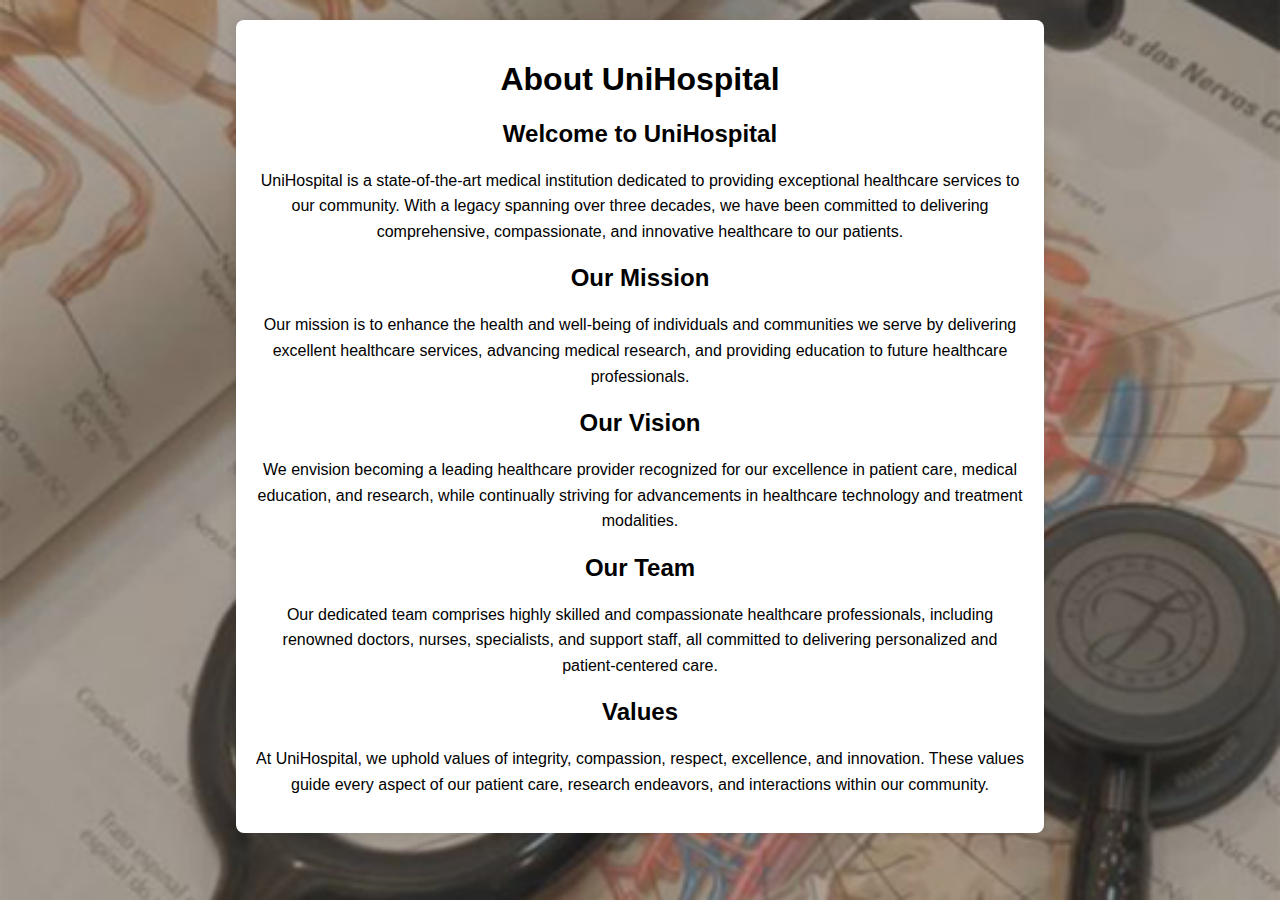
<file: CSE project/about.html>
<!DOCTYPE html>
<html lang="en">
<head>
  <meta charset="UTF-8">
  <meta name="viewport" content="width=device-width, initial-scale=1.0">
  <title>About UniHospital</title>
  <style>
    body {
      font-family: Arial, sans-serif;
      background-color: #f4f4f4;
      background-image: url(./unnamed.png);
      background-size: cover;
      margin: 0;
      padding: 0;
    }
    
    .container {
      width: 60%;
      margin: 20px auto;
      background-color: #fff;
      padding: 20px;
      border-radius: 8px;
      box-shadow: 0 0 10px rgba(0, 0, 0, 0.1);
    }
    
    h1, h2, p {
      text-align: center;
    }
    
    p {
      line-height: 1.6;
    }
  </style>
</head>
<body>
  <div class="container">
    <h1>About UniHospital</h1>
    <h2>Welcome to UniHospital</h2>
    <p>UniHospital is a state-of-the-art medical institution dedicated to providing exceptional healthcare services to our community. With a legacy spanning over three decades, we have been committed to delivering comprehensive, compassionate, and innovative healthcare to our patients.</p>
    <h2>Our Mission</h2>
    <p>Our mission is to enhance the health and well-being of individuals and communities we serve by delivering excellent healthcare services, advancing medical research, and providing education to future healthcare professionals.</p>
    <h2>Our Vision</h2>
    <p>We envision becoming a leading healthcare provider recognized for our excellence in patient care, medical education, and research, while continually striving for advancements in healthcare technology and treatment modalities.</p>
    <h2>Our Team</h2>
    <p>Our dedicated team comprises highly skilled and compassionate healthcare professionals, including renowned doctors, nurses, specialists, and support staff, all committed to delivering personalized and patient-centered care.</p>
    <h2>Values</h2>
    <p>At UniHospital, we uphold values of integrity, compassion, respect, excellence, and innovation. These values guide every aspect of our patient care, research endeavors, and interactions within our community.</p>
  </div>
</body>
</html>
</file>
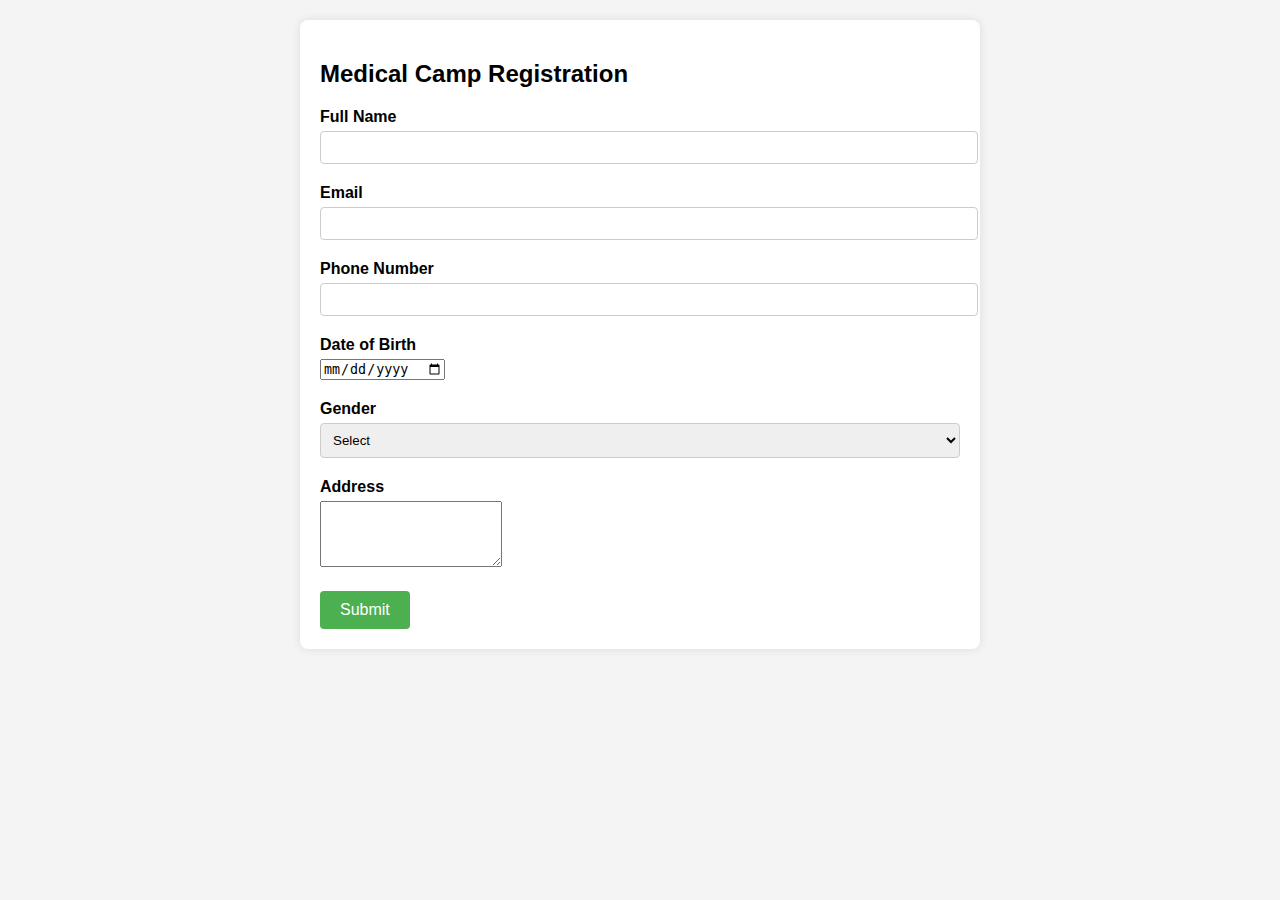
<file: CSE project/medical_camp.html>
<!DOCTYPE html>
<html lang="en">
<head>
    <meta charset="UTF-8">
    <meta name="viewport" content="width=device-width, initial-scale=1.0">
    <title>Document</title>
</head>
<body>

<style>
    body {
      font-family: Arial, sans-serif;
      background-color: #f4f4f4;
      background-image: url(https://img.freepik.com/free-vector/blue-gradient-blank-background-business_53876-120508.jpg);
      background-size: cover;
      margin: 0;
      padding: 0;
    }
    
    .container {
      width: 50%;
      margin: 20px auto;
      background-color: #fff;
      padding: 20px;
      border-radius: 8px;
      box-shadow: 0 0 10px rgba(0, 0, 0, 0.1);
    }
    
    .form-group {
      margin-bottom: 20px;
    }
    
    label {
      display: block;
      margin-bottom: 5px;
      font-weight: bold;
    }
    
    input[type="text"],
    input[type="email"],
    select {
      width: 100%;
      padding: 8px;
      border-radius: 4px;
      border: 1px solid #ccc;
    }
    
    input[type="submit"] {
      padding: 10px 20px;
      background-color: #4CAF50;
      color: #fff;
      border: none;
      border-radius: 4px;
      cursor: pointer;
      font-size: 16px;
    }
    
    input[type="submit"]:hover {
      background-color: #45a049;
    }
  </style>
</head>
<body>
  <div class="container">
    <h2>Medical Camp Registration</h2>
    <form action="#" method="post">
      <div class="form-group">
        <label for="name">Full Name</label>
        <input type="text" id="name" name="name" required>
      </div>
      <div class="form-group">
        <label for="email">Email</label>
        <input type="email" id="email" name="email" required>
      </div>
      <div class="form-group">
        <label for="phone">Phone Number</label>
        <input type="text" id="phone" name="phone" required>
      </div>
      <div class="form-group">
        <label for="dob">Date of Birth</label>
        <input type="date" id="dob" name="dob" required>
      </div>
      <div class="form-group">
        <label for="gender">Gender</label>
        <select id="gender" name="gender" required>
          <option value="">Select</option>
          <option value="male">Male</option>
          <option value="female">Female</option>
          <option value="other">Other</option>
        </select>
      </div>
      <div class="form-group">
        <label for="address">Address</label>
        <textarea id="address" name="address" rows="4" required></textarea>
      </div>
      <input type="submit" value="Submit">
    </form>
  </div>
  </body>
  </html>
</file>
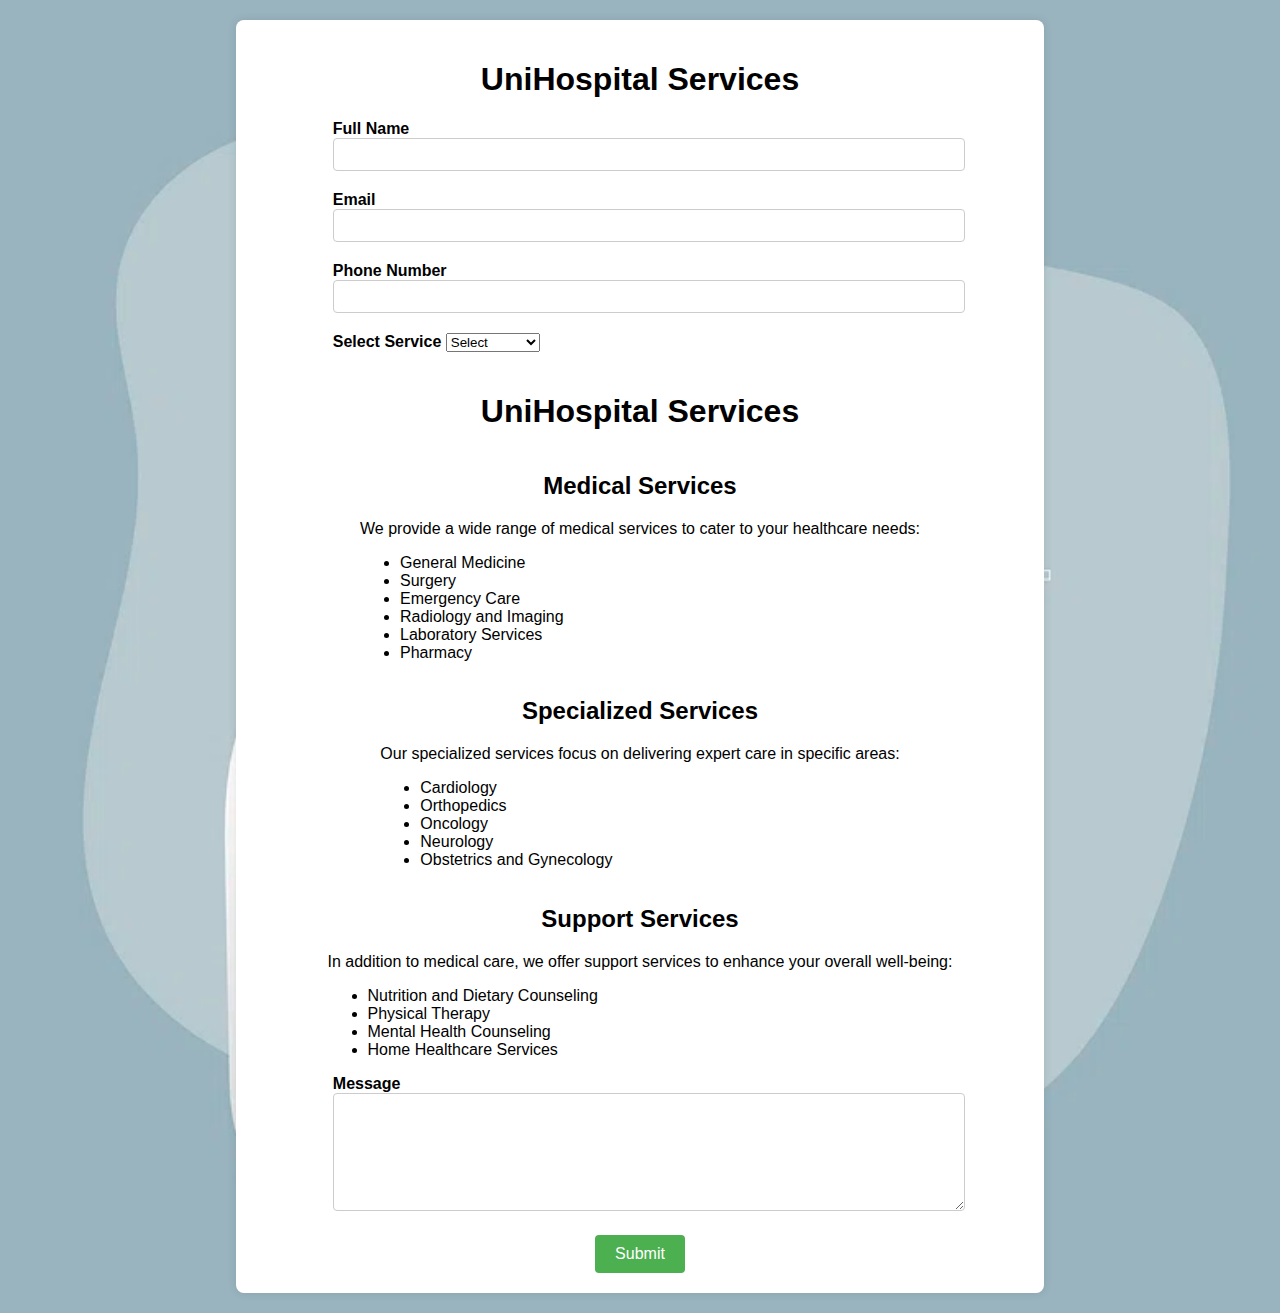
<file: CSE project/services.html>
<!DOCTYPE html>
<html lang="en">
<head>
  <meta charset="UTF-8">
  <meta name="viewport" content="width=device-width, initial-scale=1.0">
  <title>UniHospital Services</title>
  <style>
    body {
      font-family: Arial, sans-serif;
      background-color: #f4f4f4;
      background-image: url(./czNmcy1wcml2YXRlL3Jhd3BpeGVsX2ltYWdlcy93ZWJzaXRlX2NvbnRlbnQvbHIvdjg2OC1zYXNpLTA2LmpwZw.jpg.webp);
      background-size: cover;
      margin: 0;
      padding: 0;
    }
    
    .container {
      width: 60%;
      margin: 20px auto;
      background-color: #fff;
      padding: 20px;
      border-radius: 8px;
      box-shadow: 0 0 10px rgba(0, 0, 0, 0.1);
    }
    
    h1, h2, p {
      text-align: center;
    }
    
    form {
      display: flex;
      flex-direction: column;
      align-items: center;
    }
    
    .form-group {
      width: 80%;
      margin-bottom: 20px;
    }
    
    label {
      font-weight: bold;
    }
    
    input[type="text"],
    input[type="email"],
    textarea {
      width: 100%;
      padding: 8px;
      border-radius: 4px;
      border: 1px solid #ccc;
    }
    
    textarea {
      resize: vertical;
      height: 100px;
    }
    
    input[type="submit"] {
      padding: 10px 20px;
      background-color: #4CAF50;
      color: #fff;
      border: none;
      border-radius: 4px;
      cursor: pointer;
      font-size: 16px;
    }
    
    input[type="submit"]:hover {
      background-color: #45a049;
    }
  </style>
</head>
<body>
  <div class="container">
    <h1>UniHospital Services</h1>
    <form action="#" method="post">
      <div class="form-group">
        <label for="name">Full Name</label>
        <input type="text" id="name" name="name" required>
      </div>
      <div class="form-group">
        <label for="email">Email</label>
        <input type="email" id="email" name="email" required>
      </div>
      <div class="form-group">
        <label for="phone">Phone Number</label>
        <input type="text" id="phone" name="phone" required>
      </div>
      <div class="form-group">
        <label for="service">Select Service</label>
        <select id="service" name="service" required>
          <option value="">Select</option>
          <option value="Cardiology">Cardiology</option>
          <option value="Neurology">Neurology</option>
          <option value="Orthopedics">Orthopedics</option>
          <option value="Oncology">Oncology</option>
          <!-- Add more options -->
        </select>
      </div>



      <header>
        <h1>UniHospital Services</h1>
    </header>

    <section>
        <h2>Medical Services</h2>
        <p>We provide a wide range of medical services to cater to your healthcare needs:</p>
        <ul>
            <li>General Medicine</li>
            <li>Surgery</li>
            <li>Emergency Care</li>
            <li>Radiology and Imaging</li>
            <li>Laboratory Services</li>
            <li>Pharmacy</li>
            <!-- Add more services as needed -->
        </ul>
    </section>

    <section>
        <h2>Specialized Services</h2>
        <p>Our specialized services focus on delivering expert care in specific areas:</p>
        <ul>
            <li>Cardiology</li>
            <li>Orthopedics</li>
            <li>Oncology</li>
            <li>Neurology</li>
            <li>Obstetrics and Gynecology</li>
            <!-- Add more specialized services as needed -->
        </ul>
    </section>

    <section>
        <h2>Support Services</h2>
        <p>In addition to medical care, we offer support services to enhance your overall well-being:</p>
        <ul>
            <li>Nutrition and Dietary Counseling</li>
            <li>Physical Therapy</li>
            <li>Mental Health Counseling</li>
            <li>Home Healthcare Services</li>
            <!-- Add more support services as needed -->
        </ul>
    </section>



      





      <div class="form-group">
        <label for="message">Message</label>
        <textarea id="message" name="message" required></textarea>
      </div>
      <input type="submit" value="Submit">
    </form>
  </div>
</body>
</html>
</file>
